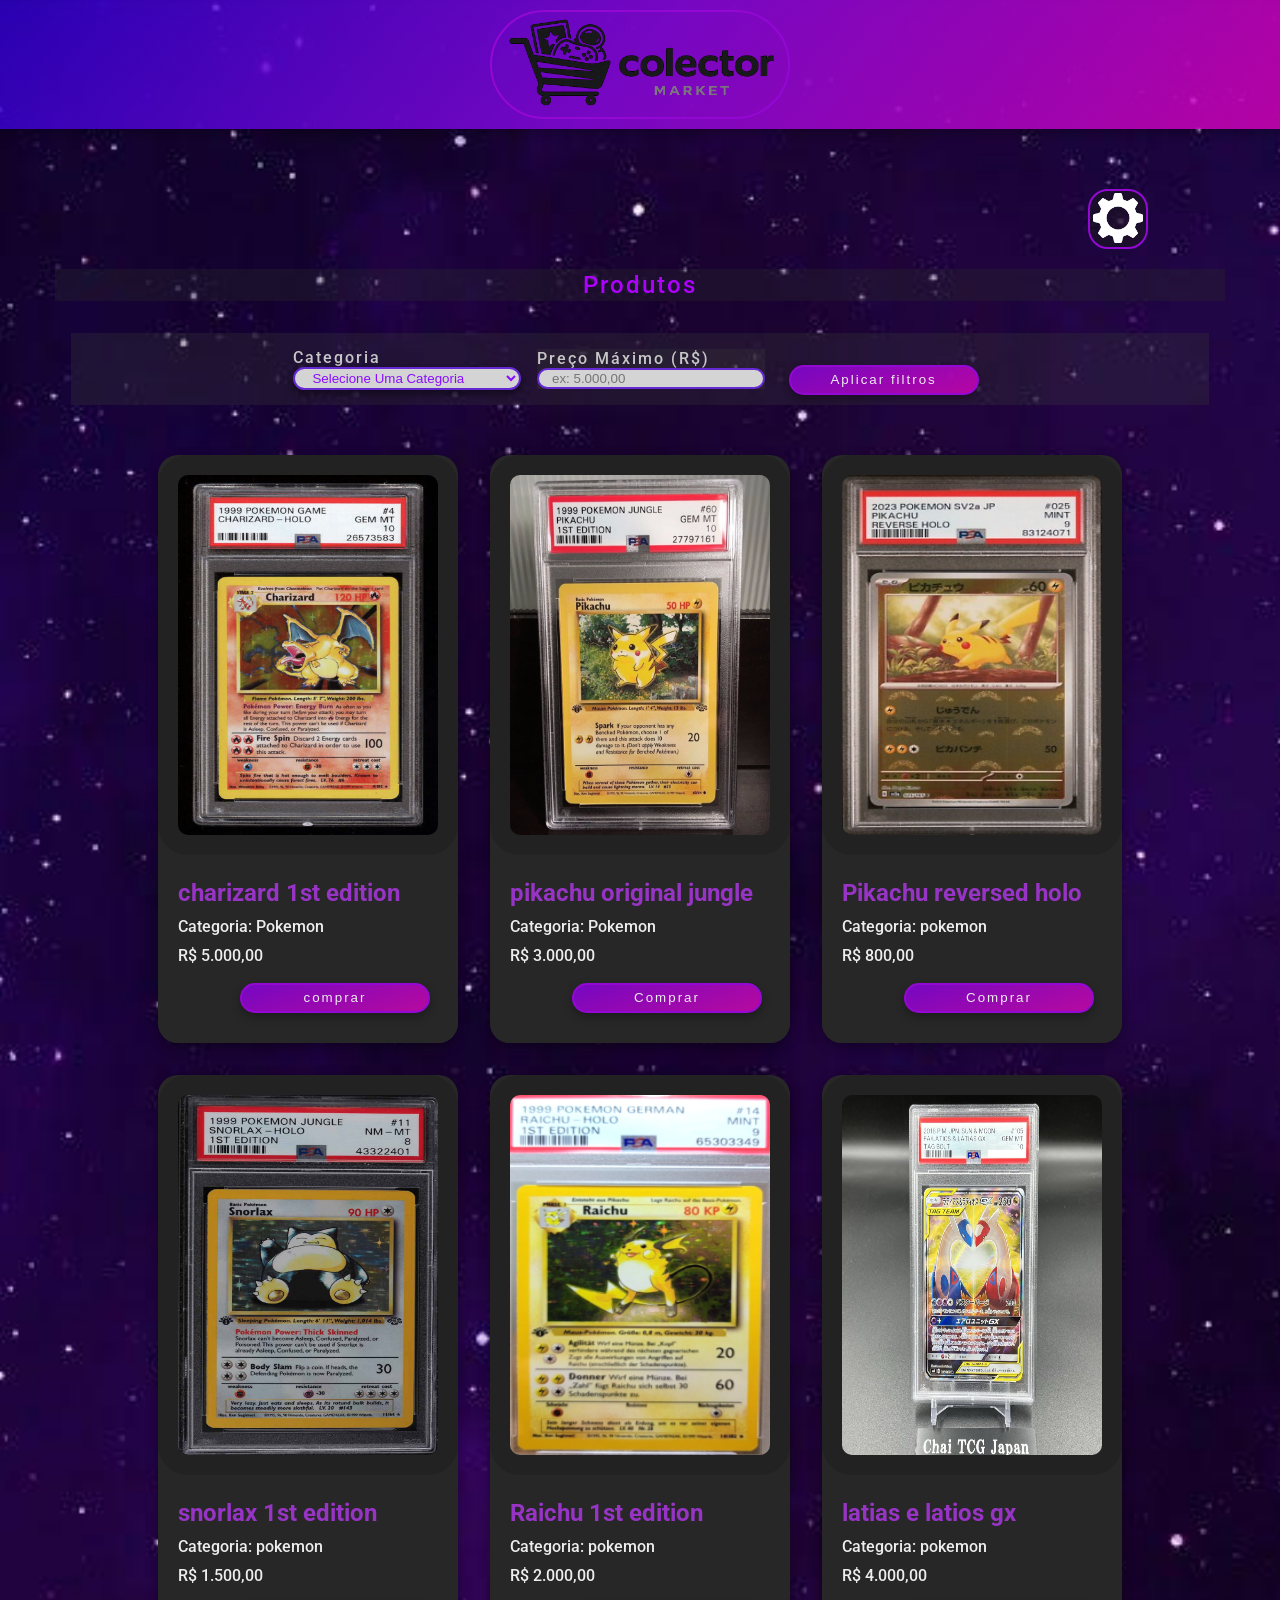
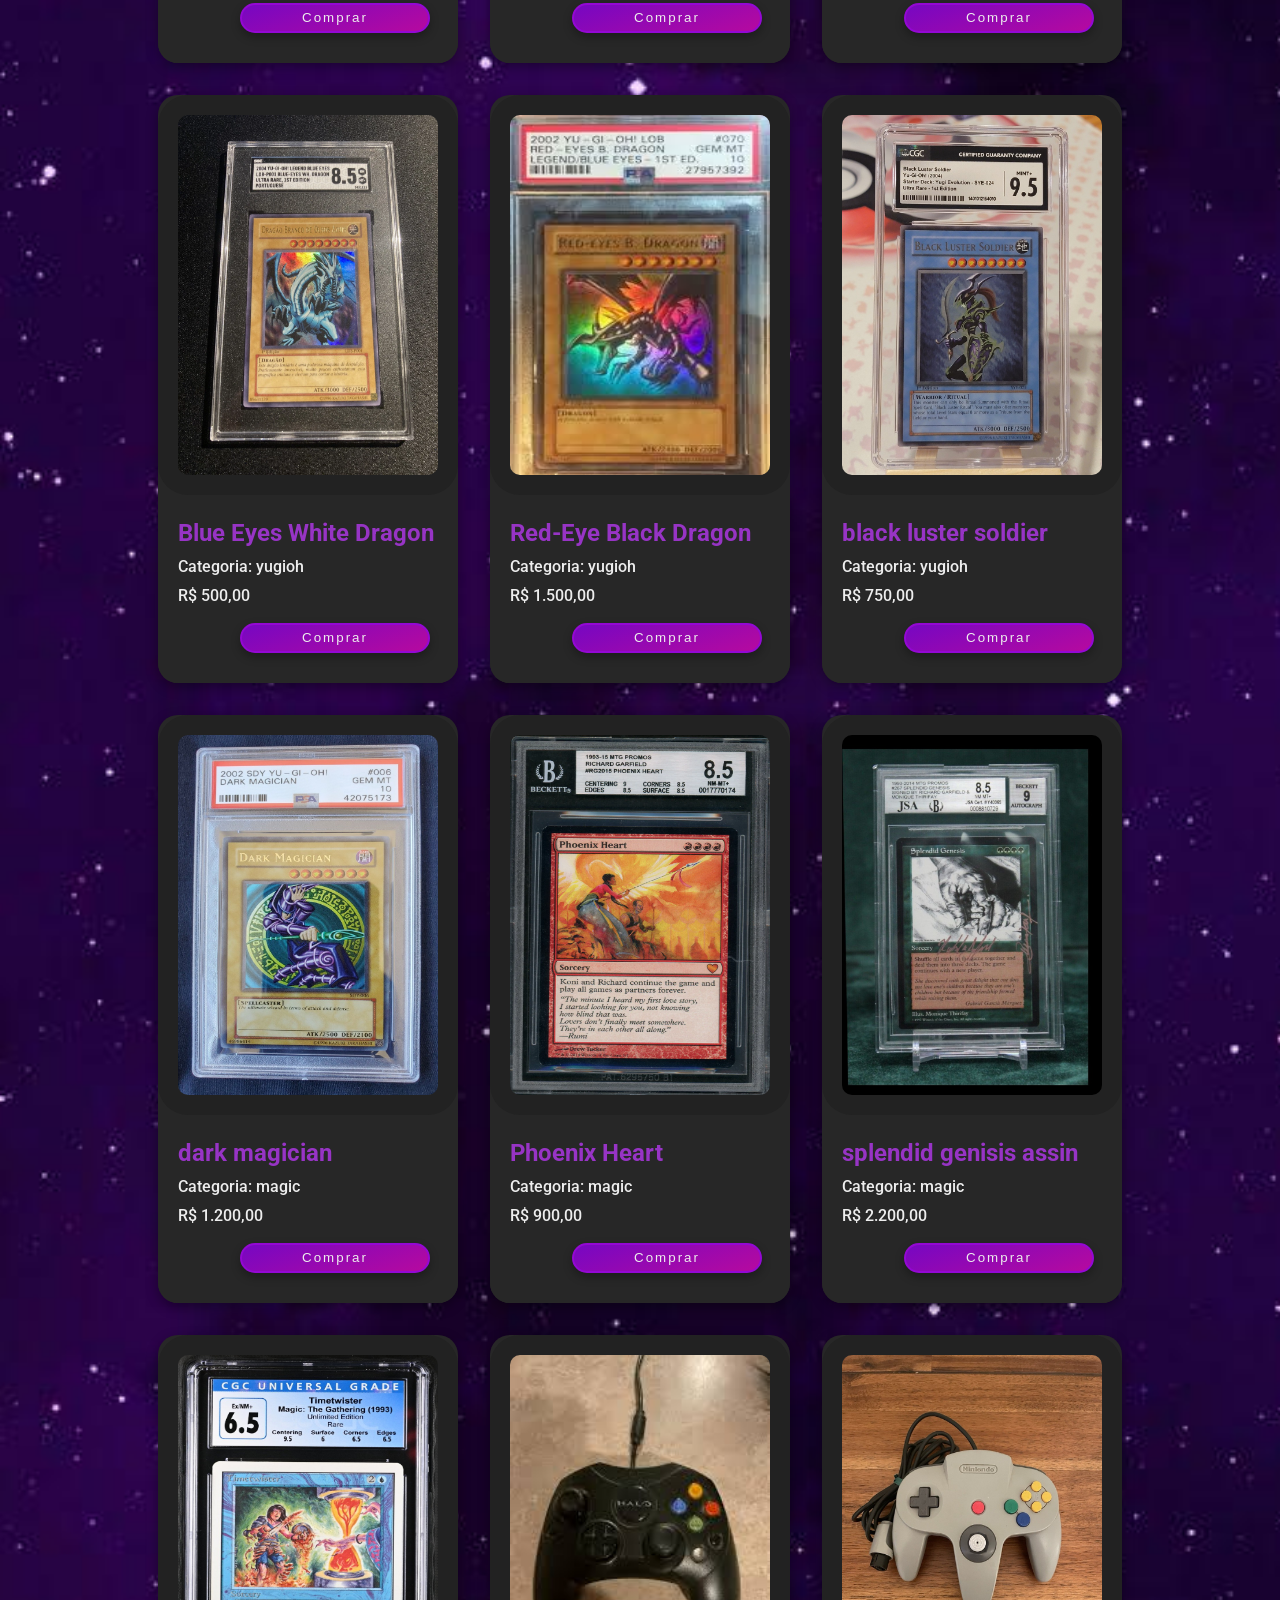
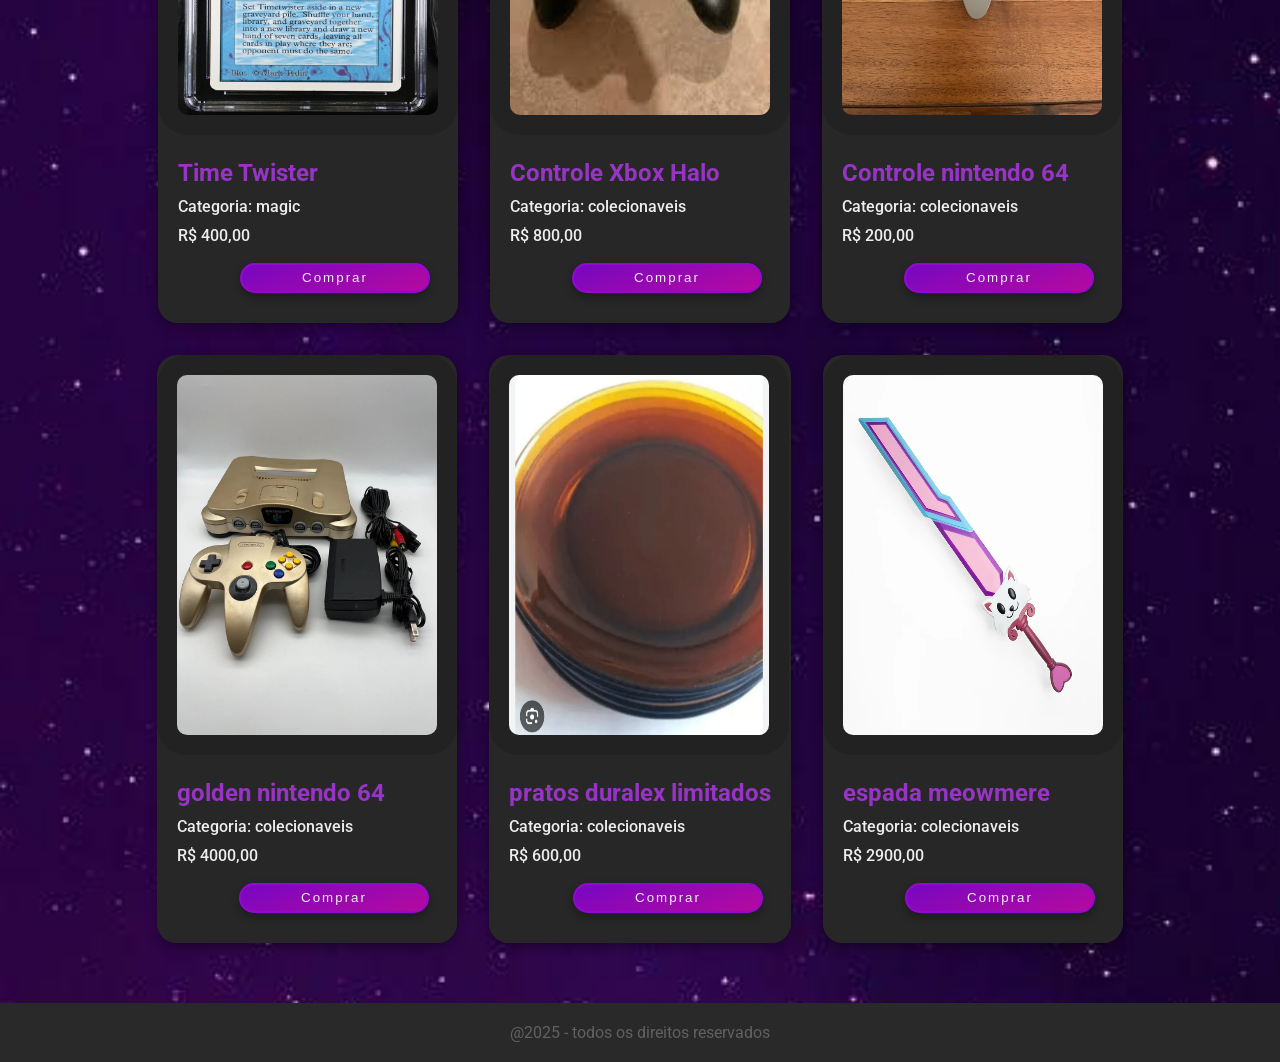
<file: src/index.HTML>
<!DOCTYPE html>
<html lang="en">

<head>
    <meta charset="UTF-8">

    <meta name="viewport" content="width=device-width, initial-scale=1.0">

    <title>
        Colector Market
    </title>

    <link rel="icon" href="./imagens/imgs-ex/iconedaba-cmarket.png">

 <!-- Fontes :3 -->
    <link rel="preconnect" href="https://fonts.googleapis.com" />
    <link rel="preconnect" href="https://fonts.gstatic.com" crossorigin />
    <link href="https://fonts.googleapis.com/css2?family=Roboto:ital,wght@0,100..900;1,100..900&display=swap" rel="stylesheet" />

  <!-- CSS ;3c-->

    <link rel="stylesheet" href=" ./css/reset.css">
    <link rel="stylesheet" href=" ./css/estilos.css">
    <link rel="stylesheet" href="./css/responsivo.css">

</head>

<body>

    
   <!-- imagen do cabesario / titulo :0 -->

    <header class="cabecalho">
        <img src="./imagens/imgs-ex/logo.png" alt="logo magick AI">
        
    </header>

  <!-- categoria e filtros >:3 -->

    <button onclick="location.href='home.html'" class="btn-link-config">
        <img src="./imagens/imgs-ex/btn-config-img.png" alt="Configurações" class="img-config">
    </button>

    <main class="container">

        
        <h1 class="produtos"> Produtos </h1>

        <!-- filtro de rarides :j-->

       <div class="filtros">
            <div class="categorias-cartas">
                <label for="categoria" class="label-categoria"> Categoria  
                </label>

                <!-- raridade ;D-->

                <select id="categoria" class="categorias">

                    <option value="">
                        Selecione Uma Categoria
                    </option>

                    <option value="pokemon">
                        cartas pokemon
                    </option>

                    <option value="yugioh">
                        cartas de yugioh
                    </option>

                    <option value="magic">
                        cartas de magic
                    </option>

                    <option value="colecionaveis">
                        items colecionaveis
                    </option>

                </select>
            </div>
        


            <!-- filtro de preco -->

            <div class="preco-cartas">

                <label for="preco"> Preço Máximo (R$)</label>

                <input type="text" id="preco" class="input-preco" placeholder="ex: 5.000,00">

            </div>

            <!-- butão de filtro -->

            <button class="btn-filtrar"> 
                Aplicar filtros 
            </button>
        </div>

        <!-- CARTAS ;3 -->
    
        <ul class="cartas">

            <!-- carta do charizard -->

            <li class="carta" data-categoria="pokemon" data-preco="5000">

                <img src="./imagens/imgs-ex/charizard.jpg" alt="Charizard" class="img-carta" />

                <div class="informacoes">
                    <h2 class="nome-personagem">
                     charizard 1st edition
                    </h2>
                    <span class="categoria">
                        Categoria: Pokemon
                    </span>
                    <span class="preco"> R$ 5.000,00 </span>

                    <button class="btn-comprar">
                        comprar
                    </button>

                </div>

            </li>

            <!-- carta do pikachu -->

            <li class="carta" data-categoria="pokemon" data-preco="3000">

                <img src="./imagens/imgs-ex/pikachu.jpg" alt="Pikachu" class="img-carta" />

                <div class="informacoes">

                    <h2 class="nome-personagem">
                        pikachu original jungle
                    </h2>
                    <span class="categoria">
                        Categoria: Pokemon
                    </span>
                    <span class="preco">
                        R$ 3.000,00
                    </span>
                    <button class="btn-comprar">
                        Comprar
                    </button>

                </div>
            </li>

            <!-- carta do pikachu2 -->

            <li class="carta" data-categoria="pokemon" data-preco="800">

                <img src="./imagens/imgs-ex/pikachu2.jpg" alt="Pikachu2" class="img-carta" />

                <div class="informacoes">

                    <h2 class="nome-personagem">
                        Pikachu reversed holo
                    </h2>
                    <span class="categoria">
                        Categoria: pokemon
                    </span>
                    <span class="preco">
                        R$ 800,00
                    </span>
                    <button class="btn-comprar">
                        Comprar
                    </button>

                </div>
            </li>

            <!-- carta do snorlax-->

            <li class="carta" data-categoria="pokemon" data-preco="1500">

                <img src="./imagens/imgs-ex/snorlax.jpg" alt="Snorlax" class="img-carta" />

                <div class="informacoes">

                    <h2 class="nome-personagem">
                        snorlax 1st edition
                    </h2>
                    <span class="categoria">
                        Categoria: pokemon
                    </span>
                    <span class="preco">
                        R$ 1.500,00
                    </span>
                    <button class="btn-comprar">
                        Comprar
                    </button>

                </div>

            </li>

            <!-- carta do raichu-->

            <li class="carta" data-categoria="pokemon" data-preco="2000">

                <img src="./imagens/imgs-ex/raichu.png" alt="Raichu" class="img-carta"/>

                <div class="informacoes">

                    <h2 class="nome-personagem">
                        Raichu 1st edition
                    </h2>
                    <span class="categoria">
                        Categoria: pokemon
                    </span>
                    <span class="preco">
                        R$ 2.000,00
                    </span>
                    <button class="btn-comprar">
                        Comprar
                    </button>

                </div>

            </li>

            <!-- carta do latia e latios -->

            <li class="carta" data-categoria="pokemon" data-preco="4000">

                <img src="./imagens/imgs-ex/latias-e-latios.jpg" alt="Raichu" class="img-carta"/>

                <div class="informacoes">

                    <h2 class="nome-personagem">
                        latias e latios gx
                    </h2>
                    <span class="categoria">
                        Categoria: pokemon
                    </span>
                    <span class="preco">
                        R$ 4.000,00
                    </span>
                    <button class="btn-comprar">
                        Comprar
                    </button>

                </div>

            </li>


            <!-- carta do blue eyes white dragon-->

            <li class="carta" data-categoria="yugioh" data-preco="500">

                <img src="./imagens/imgs-ex/blue-eyes-white-dragon.webp" alt="Blue Eyes White Dragon" class="img-carta"/>

                <div class="informacoes">

                    <h2 class="nome-personagem">
                        Blue Eyes White Dragon
                    </h2>
                    <span class="categoria">
                        Categoria: yugioh
                    </span>

                    <span class="preco">
                        R$ 500,00
                    </span>

                    <button class="btn-comprar">
                        Comprar
                    </button>

                </div>

            </li>

            <!-- carta do red-eye black dragon-->

            <li class="carta" data-categoria="yugioh" data-preco="1500">

                <img src="./imagens/imgs-ex/red-eye-b-dragon.jpg" alt="Red-Eye Black Dragon" class="img-carta"/>

                <div class="informacoes">

                    <h2 class="nome-personagem">
                        Red-Eye Black Dragon
                    </h2>
                    <span class="categoria">
                        Categoria: yugioh
                    </span>
                    <span class="preco">
                        R$ 1.500,00
                    </span>
                    <button class="btn-comprar">
                        Comprar
                    </button>

                </div>

            </li>

            <!-- carta do black luster soldier-->
            
            <li class="carta" data-categoria="yugioh" data-preco="750">

                <img src="./imagens/imgs-ex/black-luster.jpg" alt="Black Luster Soldier" class="img-carta"/>

                <div class="informacoes">

                    <h2 class="nome-personagem">
                        black luster soldier
                    </h2>
                    <span class="categoria">
                        Categoria: yugioh
                    </span>
                    <span class="preco">
                        R$ 750,00
                    </span>
                    <button class="btn-comprar">
                        Comprar
                    </button>

                </div>

            </li>

            <!-- carta do dark magician-->
            
            <li class="carta" data-categoria="magic" data-preco="1200">

                <img src="./imagens/imgs-ex/dark-magician.jpg" alt="Dark Magician" class="img-carta"/>

                <div class="informacoes">

                    <h2 class="nome-personagem">
                        dark magician
                    </h2>
                    <span class="categoria">
                        Categoria: magic
                    </span>
                    <span class="preco">
                        R$ 1.200,00
                    </span>
                    <button class="btn-comprar">
                        Comprar
                    </button>

                </div>

            </li>

            <!-- carta do phoenix heart-->

            <li class="carta" data-categoria="magic" data-preco="900">

                <img src="./imagens/imgs-ex/phoenix-heart.webp" alt="Phoenix Heart" class="img-carta"/>

                <div class="informacoes">

                    <h2 class="nome-personagem">
                        Phoenix Heart
                    </h2>
                    <span class="categoria">
                        Categoria: magic
                    </span>
                    <span class="preco">
                        R$ 900,00
                    </span>
                    <button class="btn-comprar">
                        Comprar
                    </button>

                </div>

            </li>
            
            <!-- carta do splendid genisis -->

            <li class="carta" data-categoria="magic" data-preco="2200">

                 <img src="./imagens/imgs-ex/splendid-genisis.jpg" alt="Splendid Genisis" class="img-carta"/>

                 <div class="informacoes">

                    <h2 class="nome-personagem">
                        splendid genisis assin
                    </h2>
                    <span class="categoria">
                        Categoria: magic
                    </span>
                    <span class="preco">
                        R$ 2.200,00
                    </span>
                    <button class="btn-comprar">
                        Comprar
                    </button>

                </div>

            </li>

            <!-- carta do time twister -->

            <li class="carta" data-categoria="magic" data-preco="400">

                <img src="./imagens/imgs-ex/time-twister.jpg" alt="Time Twister" class="img-carta"/>

                <div class="informacoes">

                    <h2 class="nome-personagem">
                        Time Twister
                    </h2>
                    <span class="categoria">
                        Categoria: magic
                    </span>
                    <span class="preco">
                        R$ 400,00
                    </span>
                    <button class="btn-comprar">
                        Comprar
                    </button>

                </div>

            </li>

            <!-- controle xbox halo -->
            
            <li class="carta" data-categoria="colecionaveis" data-preco="800">

                <img src="./imagens/imgs-ex/controle-xbox-halo.jpg" alt="Controle Xbox Halo" class="img-carta"/>

                <div class="informacoes">

                    <h2 class="nome-personagem">
                        Controle Xbox Halo
                    </h2>
                    <span class="categoria">
                        Categoria: colecionaveis
                    </span>
                    <span class="preco">
                        R$ 800,00
                    </span>
                    <button class="btn-comprar">
                        Comprar
                    </button>

                </div>

            </li>

            <!-- controle nintendo 64 -->

            <li class="carta" data-categoria="colecionaveis" data-preco="200">

             <img src="./imagens/imgs-ex/controle-nintendo-64.jpg" alt="Controle Nintendo 64" class="img-carta"/>

                <div class="informacoes">

                 <h2 class="nome-personagem">
                     Controle nintendo 64
                 </h2>
                 <span class="categoria">
                     Categoria: colecionaveis
                 </span>
                    <span class="preco">
                       R$ 200,00
                  </span>
                    <button class="btn-comprar">
                       Comprar
                    </button>

                </div>

            </li>

            <!-- golden nintendo 64 -->

            <li class="carta" data-categoria="colecionaveis" data-preco="4000">

                <img src="./imagens/imgs-ex/gold-nintendo-64.webp" alt="gold nintendo 64" class="img-carta"/>

                <div class="informacoes">

                    <h2 class="nome-personagem">
                        golden nintendo 64
                    </h2>
                    <span class="categoria">
                        Categoria: colecionaveis
                    </span>
                    <span class="preco">
                        R$ 4000,00
                    </span>
                    <button class="btn-comprar">
                        Comprar
                    </button>

                </div>

            </li>

            <!-- pratos duralex de colecionador -->

            <li class="carta" data-categoria="colecionaveis" data-preco="4000">

                <img src="./imagens/imgs-ex/pratos-duralex.webp" alt="gold nintendo 64" class="img-carta"/>

                <div class="informacoes">

                    <h2 class="nome-personagem">
                        pratos duralex limitados
                    </h2>
                    <span class="categoria">
                        Categoria: colecionaveis
                    </span>
                    <span class="preco">
                        R$ 600,00
                    </span>
                    <button class="btn-comprar">
                        Comprar
                    </button>

                </div>

            </li>

            <!-- espada terraria meowmere terraria limitada -->

            <li class="carta" data-categoria="colecionaveis" data-preco="4000">

                <img src="./imagens/imgs-ex/meowmere.webp" alt="gold nintendo 64" class="img-carta"/>

                <div class="informacoes">

                    <h2 class="nome-personagem">
                        espada meowmere
                    </h2>
                    <span class="categoria">
                        Categoria: colecionaveis
                    </span>
                    <span class="preco">
                        R$ 2900,00
                    </span>
                    <button class="btn-comprar">
                        Comprar
                    </button>

                </div>

            </li>

        </ul>


    </main>

    <!-- rodapé :v-->

    <footer class="rodape">
        @2025 - todos os direitos reservados
    </footer>

   <!-- JS >:3 -->

    <script src="./js/index.js"> 
    </script>
    <script src="./js/temas.js">
    </script>


</body>
 
</html>
</file>
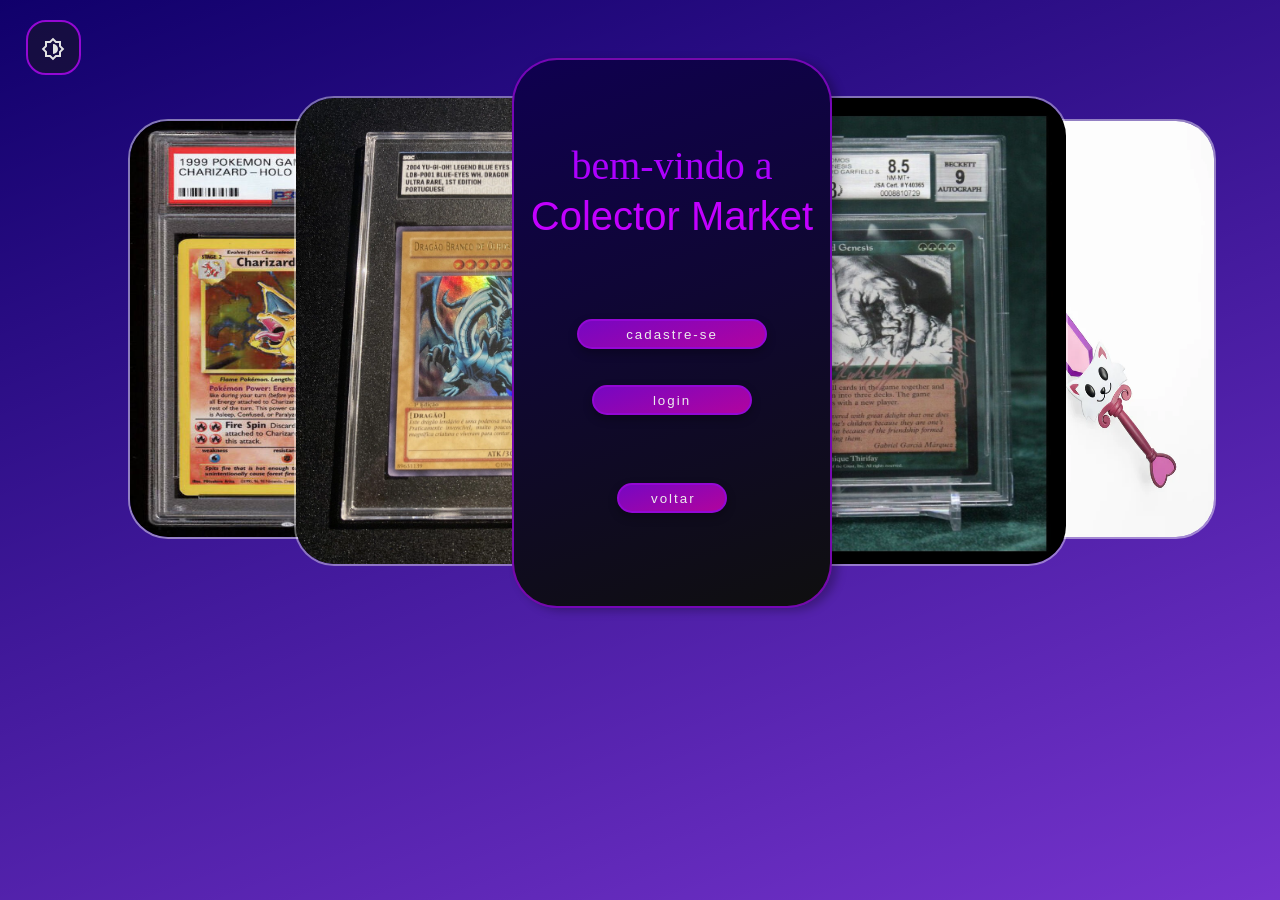
<file: src/home.html>
<!DOCTYPE html>
<html lang="en">
<head>

    <meta charset="UTF-8">
    <meta name="viewport" content="width=device-width, initial-scale=1.0">
    <title>colector market</title>

    <link rel="icon" href="./imagens/imgs-ex/iconedaba-cmarket.png">

    <link rel="stylesheet" href="./css/reset.css">
    <link rel="stylesheet" href="./css/estilo-home.css">
    <link rel="stylesheet" href="./css/responsivo.css">

    <!-- fontes :3 -->
        <!--padrão -->
    <link rel="preconnect" href="https://fonts.googleapis.com" />
    <link rel="preconnect" href="https://fonts.gstatic.com" crossorigin />
    <link href="https://fonts.googleapis.com/css2?family=Roboto:ital,wght@0,100..900;1,100..900&display=swap" rel="stylesheet" />
        <!--font login e cadastro-->
        <link rel="preconnect" href="https://fonts.googleapis.com">
    <link rel="preconnect" href="https://fonts.gstatic.com" crossorigin>
    <link href="https://fonts.googleapis.com/css2?family=Kolker+Brush&family=Roboto+Mono:ital,wght@0,100..700;1,100..700&family=Roboto:ital,wght@0,100..900;1,100..900&display=swap" rel="stylesheet">
        <!--pangolin (a do titulu) :3-->
    <link rel="preconnect" href="https://fonts.googleapis.com">
    <link rel="preconnect" href="https://fonts.gstatic.com" crossorigin>
    <link href="https://fonts.googleapis.com/css2?family=Kolker+Brush&family=Pangolin&family=Roboto+Mono:ital,wght@0,100..700;1,100..700&family=Roboto:ital,wght@0,100..900;1,100..900&display=swap" rel="stylesheet">


</head>
<body class="body-home">
    
    <main class="container">

        <button id="theme-switch" class="btn-link-config">
            <svg xmlns="http://www.w3.org/2000/svg" height="24px" viewBox="0 -960 960 960" width="24px" fill="#e3e3e3"><path d="M480-28 346-160H160v-186L28-480l132-134v-186h186l134-132 134 132h186v186l132 134-132 134v186H614L480-28Zm0-252q83 0 141.5-58.5T680-480q0-83-58.5-141.5T480-680v400Zm0 140 100-100h140v-140l100-100-100-100v-140H580L480-820 380-720H240v140L140-480l100 100v140h140l100 100Zm0-340Z"/></svg>
        </button>
        
        <!-- retan gulo q ta o titulo e us butãu >:3-->
        <div class="container-bemvindo">

            <h1 class="h1-bemvindo" > bem-vindo a </h1>
            <h1 class="h1-bemvindo-birdiepedia">Colector Market</h1>

            <button onclick="location.href='singin.html'" class="btn-link-sigin">
                cadastre-se
            </button>
            <br>
            <button onclick="location.href='login.html'" class="btn-link-login">
                login 
            </button>

            <button onclick="location.href='index.html'" class="btn-link-home">
            voltar
            </button>

        </div>


      <!--imgs dos piriquitos-->
        <div class="div-urutau">

            <img src="./imagens/imgs-ex/charizard.jpg" alt="charizard" class="img-urutau">

        </div>



        <div class="div-bemtevi">
      
            <img src="./imagens/imgs-ex/blue-eyes-white-dragon.webp" alt="blue eyes white dragon" class="img-bemtevi" >

        </div>

    
        <div class="div-sangue-de-boi">

            <img src="./imagens/imgs-ex/splendid-genisis.jpg" alt="splendid genisis" class="img-sangue-de-boi">

        </div>
    

        <div class="div-aguiacareca">
            
            <img src="./imagens/imgs-ex/meowmere.webp" alt="meowmere" class="img-aguiacareca">

        </div>

    </main>

    <script src="./js/temas.js"></script>

</body>
</html>
</file>
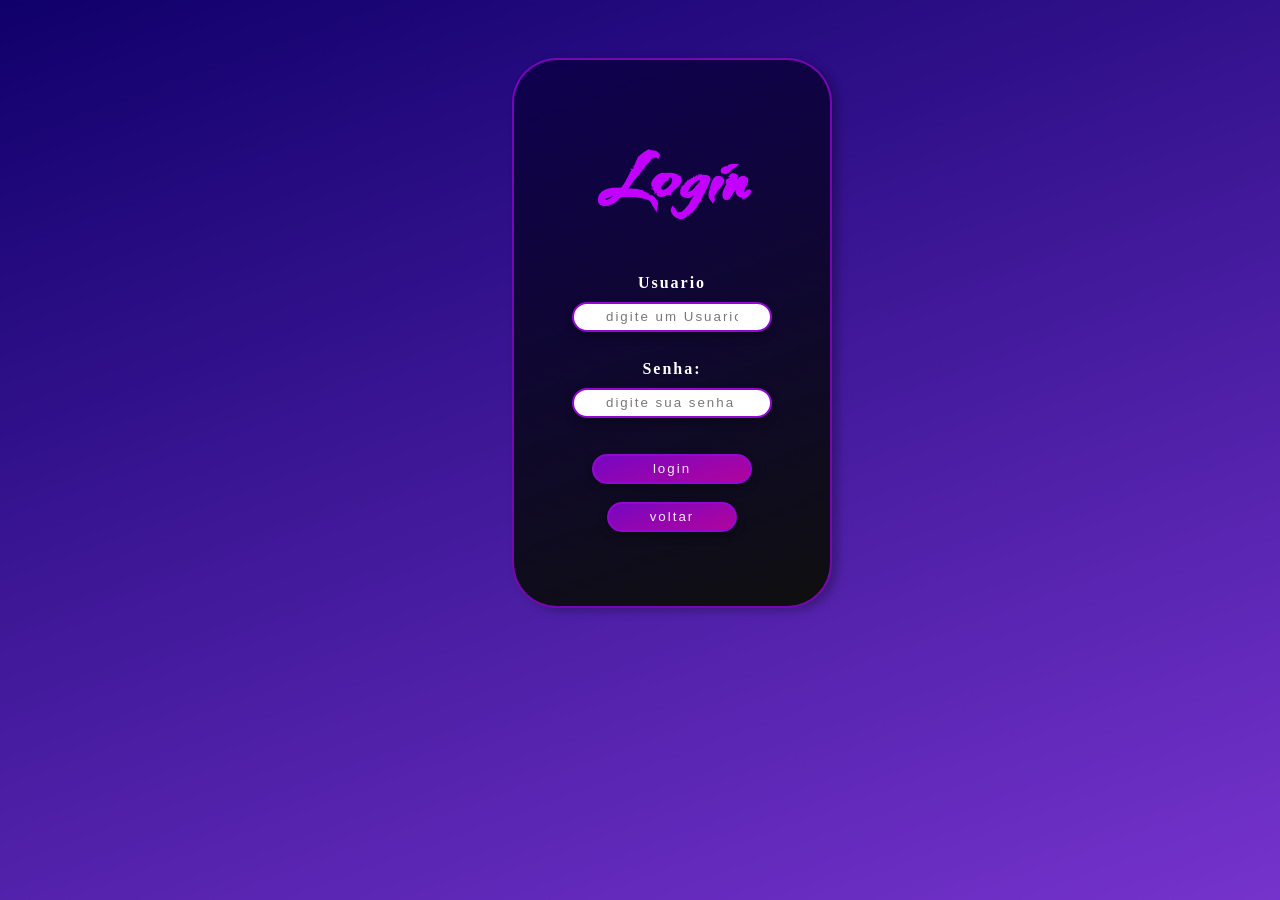
<file: src/login.html>
<!DOCTYPE html>
<html lang="en">
<head>
    <meta charset="UTF-8">
    <meta name="viewport" content="width=device-width, initial-scale=1.0">

    <title> login colector market </title>

    <link rel="icon" href="./imagens/imgs-ex/iconedaba-cmarket.png">
    
    <link rel="stylesheet" href="./css/estilo-login.css">
    <link rel="stylesheet" href="./css/reset.css">
    <link rel="stylesheet" href="./css/responsivo.css">
    
<!-- fontes :3 -->
    <link rel="preconnect" href="https://fonts.googleapis.com" />
    <link rel="preconnect" href="https://fonts.gstatic.com" crossorigin />
    <link href="https://fonts.googleapis.com/css2?family=Roboto:ital,wght@0,100..900;1,100..900&display=swap" rel="stylesheet" />

    <link rel="preconnect" href="https://fonts.googleapis.com">
    <link rel="preconnect" href="https://fonts.gstatic.com" crossorigin>
    <link href="https://fonts.googleapis.com/css2?family=Kolker+Brush&family=Roboto+Mono:ital,wght@0,100..700;1,100..700&family=Roboto:ital,wght@0,100..900;1,100..900&display=swap" rel="stylesheet">

</head>
<body class="body-login">
    

    <!-- caixinha do login :3 -->
    <div class="container-login">

        <h1 class="h1-login"> Login </h1>

        <form action="/login" method="post">

            <!--input de email-->
            <label for="email" class="label"> Usuario </label>
            <input type="email" name="email" placeholder="digite um Usuario" class="input-email" id="email">
            <br>

            <!--input de senha-->
            <label for="senha" class="label"> Senha: </label>
            <input type="password" name="senha" placeholder="digite sua senha" class="input-senha">
            <br>

            <!--butaun >:3-->
           <!-- <button type="submit" class="btn-login"> login </button> -->
        </form>

        <button onclick="location.href='postagem.html'" class="btn-login">
                login
        </button>

        <button onclick="location.href='home.html'" class="btn-link-home">
            voltar
        </button>

    </div>

    <script src="./js/temas.js"></script>

</body>
</html>
</file>
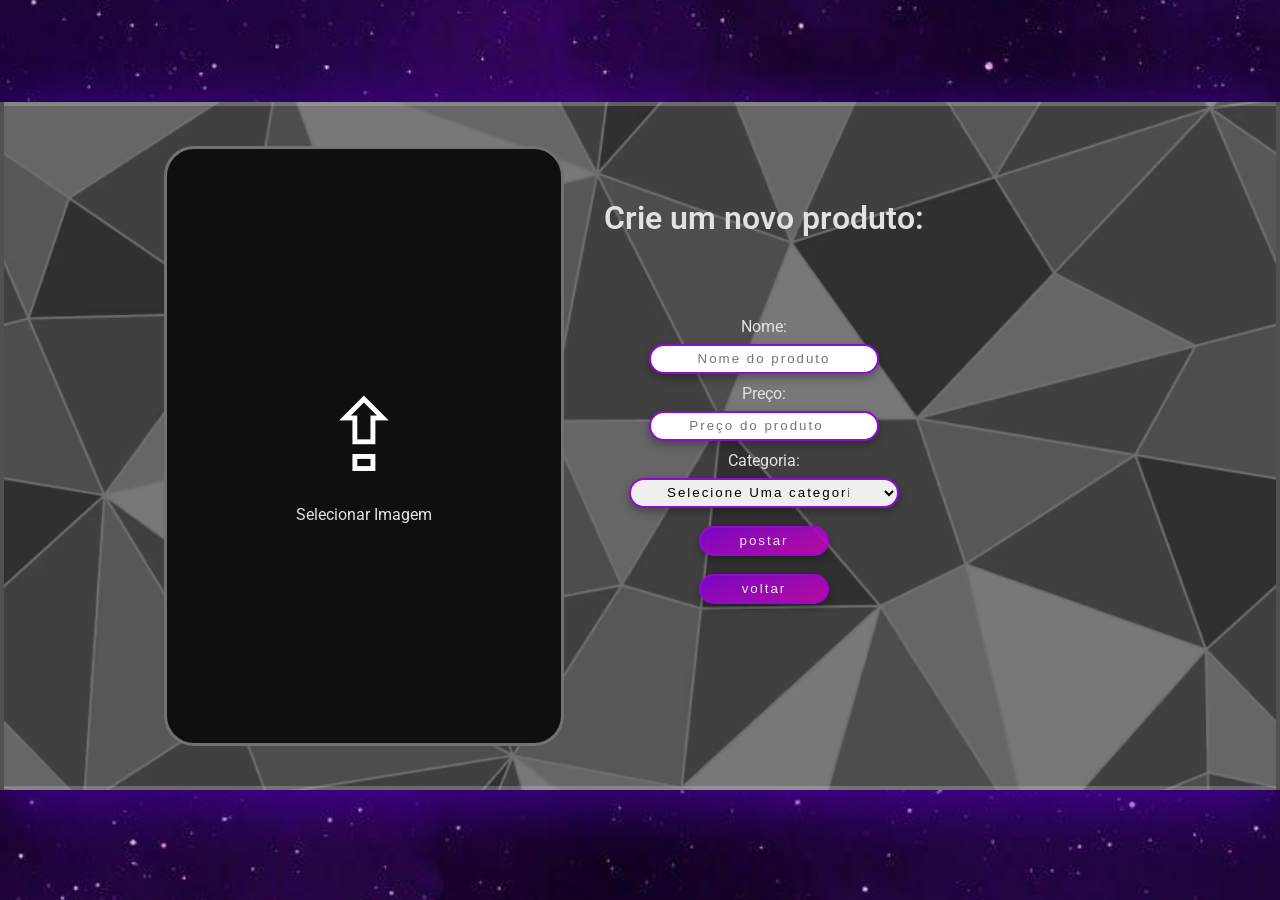
<file: src/postagem.html>
<!DOCTYPE html>
<html lang="en">
<head>
    <meta charset="UTF-8">
    <meta name="viewport" content="width=device-width, initial-scale=1.0">
    <title>postagem</title>

    <link rel="icon" href="./imagens/imgs-ex/iconedaba-cmarket.png">

    <link rel="stylesheet" href="css/postagem.css" />
    <link rel="stylesheet" href="css/reset.css" />
    <link rel="stylesheet" href="css/responsivo.css" />

    <link rel="preconnect" href="https://fonts.googleapis.com" />
    <link rel="preconnect" href="https://fonts.gstatic.com" crossorigin />
    <link href="https://fonts.googleapis.com/css2?family=Roboto:ital,wght@0,100..900;1,100..900&display=swap" rel="stylesheet" />
</head>
<body class="body-postagem">

    <div class="container-postagem">
        

        <div class="container-input-img">
            <label for="img" class="btn-label"> <span class="span-img">
                &#8682;</span>
                
                Selecionar Imagem
            </label>
            <input type="file" accept="image/*" class="input-img" id="img" name="img" style="display: none;">
        </div>
        
        <div class="container-inputs">

            <h1 class="h1-titulo">Crie um novo produto:</h1>
            
            <label for="nome" class="label">Nome:</label>
            <input type="text" name="nome" placeholder="Nome do produto" class="input-nome">
            <label for="preco" class="label">Preço:</label>
            <input type="number" name="preco" placeholder="Preço do produto" class="input-preco " id="preco" step="0.01" min="0">

            <label for="categoria" class="label">Categoria:</label>
            <select id="categoria" class="categorias">

                <option value="">
                    Selecione Uma categoria
                </option>

                <option value="pokemon">
                    pokemon
                </option>

                <option value="yugioh">
                    yugioh
                </option>

                <option value="magic">
                    magic
                </option>

                <option value="colecionaveis">
                    items colecionaveis
                </option>

            </select>

            <button type="submit" class="btn-postagem"> postar </button>

            <button onclick="location.href='home.html'" class="btn-link-home">
                voltar
            </button>
        </div>
    </div>

</body>
</html>
</file>
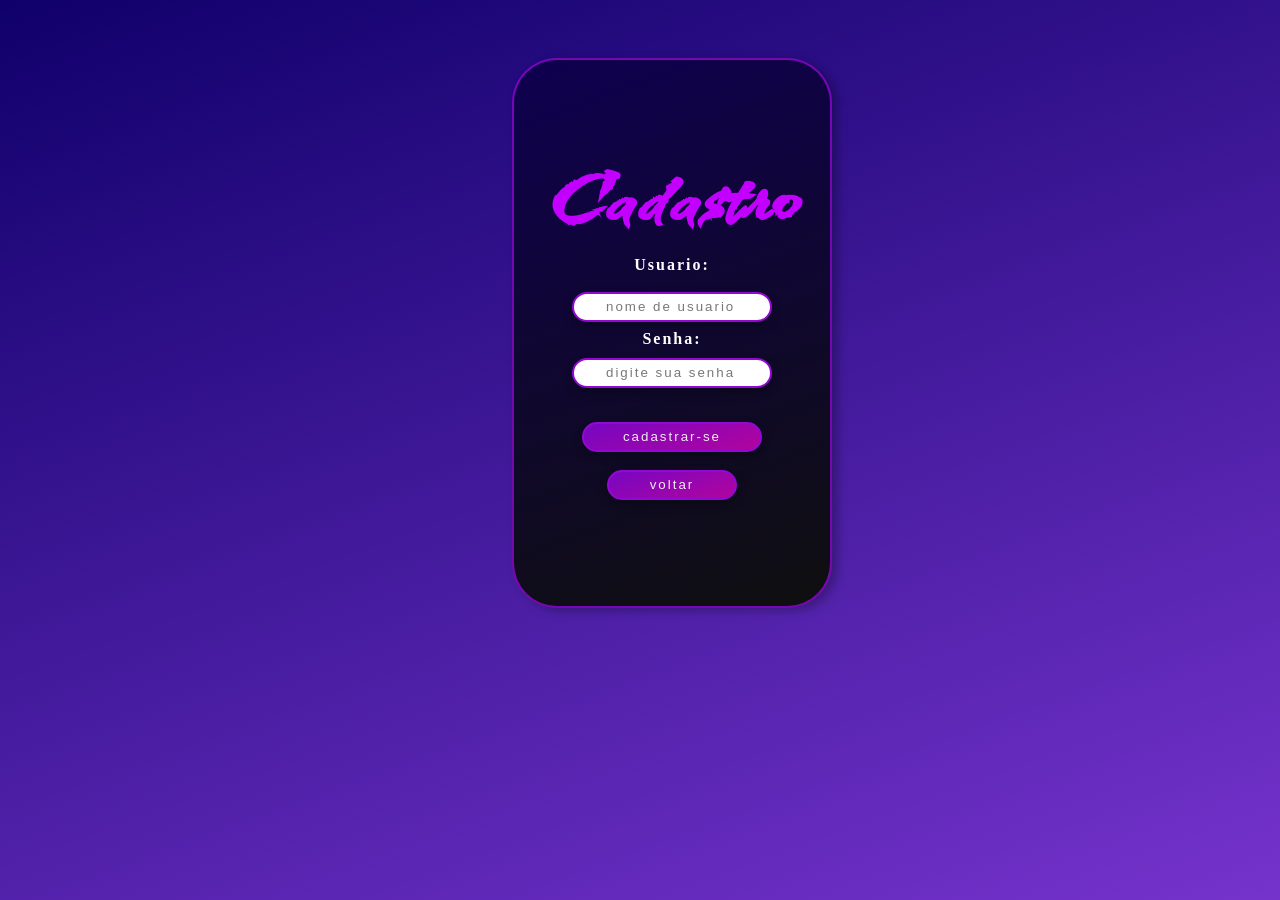
<file: src/singin.html>
<!DOCTYPE html>
<html lang="en">
<head>
    <meta charset="UTF-8">
    <meta name="viewport" content="width=device-width, initial-scale=1.0">

    <title> cadastro colector market </title>

    <link rel="icon" href="./imagens/imgs-ex/iconedaba-cmarket.png">

    <link rel="stylesheet" href="./css/estilo-singin.css">
    <link rel="stylesheet" href="./css/reset.css">
    <link rel="stylesheet" href="./css/responsivo.css">

<!-- fontes :3 -->
    <link rel="preconnect" href="https://fonts.googleapis.com" />
    <link rel="preconnect" href="https://fonts.gstatic.com" crossorigin />
    <link href="https://fonts.googleapis.com/css2?family=Roboto:ital,wght@0,100..900;1,100..900&display=swap" rel="stylesheet" />

    <link rel="preconnect" href="https://fonts.googleapis.com">
    <link rel="preconnect" href="https://fonts.gstatic.com" crossorigin>
    <link href="https://fonts.googleapis.com/css2?family=Kolker+Brush&family=Roboto+Mono:ital,wght@0,100..700;1,100..700&family=Roboto:ital,wght@0,100..900;1,100..900&display=swap" rel="stylesheet">


</head>
<body class="body-cadastro">
    
    <!-- caixinha do cadastro :3 -->
    <div class="container-cadastro">

        <h1 class="h1-sigin"> Cadastro </h1>

        <form action="/cadastro" method="post">

            <!--input de usuario-->
            <label for="usuario" class="label"> Usuario: </label>
            <input type="text" name="usuario" placeholder="nome de usuario" class="input-usuario">
            <br>

            <!--input de senha-->
            <label for="senha" class="label"> Senha: </label>
            <input type="password" name="senha" placeholder="digite sua senha" class="input-senha">
            <br>

            

            <!--butaun :3c-->
            <button type="submit" class="btn-cadastro"> cadastrar-se </button>
            
        </form>

        <button onclick="location.href='home.html'" class="btn-link-home">
            voltar
        </button>

    </div>

    <script src="./js/temas.js"></script>

</body>
</html>
</file>
<file: src/css/estilos.css>
:root {
    --text-color: #ededed;
    --card-bg: rgb(39, 39, 39);
    --card:rgb(39, 39, 39);
    --card-img: rgb(34, 34, 34);
    --backgrond: linear-gradient(160deg, rgb(16, 0, 107), rgba(83, 0, 192, 0.801));
    --bemvindo: rgb(174, 0, 255);
    --bemvindo-bird: rgb(195, 0, 255);
    --cabecalho: linear-gradient(130deg, rgba(51, 0, 236, 0.699), rgb(119, 7, 194), rgba(218, 2, 189, 0.801));
}
.claro {
    --text-color: #161616;
    --card-bg: rgba(255, 196, 196, 0.863);
    --card:rgba(183, 182, 255, 0.918);
    --card-img:rgba(225, 179, 255, 0.911);
    --cabecalho: linear-gradient(160deg, rgb(253, 190, 217), rgb(144, 142, 255));
    --bemvindo: rgb(255, 131, 131);
    --bemvindo-bird: rgb(255, 67, 129);

}

/* fonte :3c */

body {

    font-family: "Roboto", sans-serif;
    min-height: 100vh;

    
    background-image: url("../imagens/imgs-ex/fundo.jpg");
    background-size: cover;
    background-position: center center;
    background-repeat: no-repeat;
}


/* logo ;3 */

.cabecalho img {

    background-color: rgba(255, 255, 255, 0);
    width: 300px;
    height: auto;
    border: 2px solid #9408d4;
    border-radius: 80px;
    
}

.btn-link-config {

    background-color: rgba(24, 24, 24, 0.514);
    border: 2px solid #9408d4;
    border-radius: 20px;
    cursor: pointer;
    width: 60px;
    height: 60px;
    position:relative;
    margin-left:85vw;
    margin-bottom: 20px;
    transition: 0.7s;
}

.btn-link-config:hover {
    
    transform: translateY(-4px);
    box-shadow: 1px 3px 10px rgba(175, 2, 255, 0.685);
    
}
.img-config {

    width: 50px;
    height: 50px;
    margin: 2px;
    
    
}

.cabecalho {

    background: var(--cabecalho);
    display: flex;
    justify-content: center;
    padding: 10px;
    margin-bottom: 60px;
    box-shadow: 0 4px 12px rgba(0, 0, 0, 0.3);
}

.container {

    background-color: rgba(35, 35, 35, 0);
    max-width: 1170px;
    margin: 0 auto;

}

/* titulu escritu "produtos" :0 */

.container .produtos {

    background-color: rgba(43, 43, 43, 0.322);
    color: var(--bemvindo);
    display: flex;
    justify-content: center;
    font-size: 24px;
    font-weight: 500;
    margin-bottom: 32px;
    line-height: 32px;
    letter-spacing: 2px;

}

/* filtros >:3 */

.container .filtros, .preco-cartas {

    background-color: rgba(54, 54, 54, 0.322);
    display: flex;
    flex-direction: row;
    justify-content: center;
    flex-wrap: wrap;
    margin: 16px;
    color: rgb(199, 199, 199);

    
}

/* bagulho de digitar o preço maximo >:3 */

.container .categorias-cartas, .container .preco-cartas {

    display: flex;
    flex-direction: column;
    width: 20%;
}

/* letras dos bagulho de categoria e preço :o*/

.container label {

    letter-spacing: 2px;
    font-weight: 500;
}

.container  select, .container .preco-cartas input {

    
    padding: 1px 13px;
    border-radius: 15px ;
    border: 2px solid #6529d3;
    background-color: #d4d4d4;

}

select{

    background-color: #9c9c9c;
    box-shadow: 0 4px 10px rgba(0, 0, 0, 0.5);
    color: rgb(138, 13, 255);
    transition: 0.5s;
}

.label-categoria {

   margin-top: 15px;
}

/* butaun :3 */

.container .btn-comprar, .btn-filtrar { 

    border-radius: 20px;
    border: 2px solid ;
    border-color: #9408d4;
    background: linear-gradient(160deg,rgb(119, 7, 194), rgba(218, 2, 189, 0.801));
    color: #ededed;
    padding: 1px 32px;
    font-weight: 500;
    align-self: end;
    width: 190px;
    height: 30px;
    cursor: pointer;
    letter-spacing: 2px;
    transition: 0.5s;
    margin: 8px;
    margin-bottom: 10px;
    box-shadow: 0 4px 10px rgba(0, 0, 0, 0.3);

}

.container  select:focus, .container  input:focus, .container  select:focus-visible, .container  input:focus-visible {

    outline: none;

}

.container .categorias {

   outline: none;
}

/* sombrinhas :D */

.container .btn-comprar:hover, .btn-filtrar:hover {

    background: #611d8f;
    
    box-shadow: 4px 4px 12px rgba(150, 58, 255, 0.8);
}

.btn-comprar:hover, .btn-filtrar:hover {

    transform: translateY(-3px);
    

}

.btn-comprar:active, .btn-filtrar:active {

    transform: translateY(0px);
    
    
}

.preco:hover {

    background: #272727;
    box-shadow: 0 4px 10px rgba(0, 0, 0, 0.349);
    color: var(--bemvindo-bird);
    transition: 0.5s;
    
}
.input-preco:hover, .categorias:hover {

    transform: translateY(-2.5px);
    box-shadow: 0px 4px 10px rgba(201, 0, 184, 0.452);
    transition: 0.8s;
}
 
/* letrinhas das informaçoes :{ */
.container .cartas {

    display: flex;
    flex-wrap: wrap;
    gap: 32px;
    margin-top: 50px;
    color: var(--text-color);
    font-weight: 500;
    justify-content: center;
    background-color: rgba(35, 35, 35, 0);
    

}

/* flex do tamanho das cartars e sombra idle :} */
.container .cartas .carta {

    background-color: var(--card);
    max-width: 365px;
    border-radius: 20px;
    box-shadow: 0 4px 12px rgba(0, 0, 0, 0.36);
    transition: 0.5s;
    

}

/*tamanhod a imagem da carta >:s*/

.img-carta {

    min-width: 300px;
    max-width: 300px;
    max-height: 400px;
    min-height: 400px;
    border-radius: 30px;
    background-color: var(--card-img);
    

}



/* sombrinha das cartas quando mause em cima :D */

.container .cartas .carta:hover {

    box-shadow:  0 4px 25px rgb(153, 0, 255);
    transform: translateY(-4px);
    
    transition: 0.5s
}

/* envolta das imagens TwT */

.container .carta img{

    width: 100%;
    padding: 20px;
    
}

/* caixa envolta das informações das cartas ;3c */

.container .carta .informacoes {

    flex-direction: column;
    gap: 10px;
    justify-content: center;
    display: flex;
    padding: 20px;
    background-color: var(--card-bg);
    border-bottom-right-radius: 20px;
    border-bottom-left-radius: 20px;
    border-right:0px
    

}

/* nome das cartas :p */

.container .carta .informacoes .nome-personagem {

    font-size: 24px;
    font-weight: 700;
    color: rgb(151, 52, 197);
    
}

.rodape {

    background-color: rgb(41, 41, 41);
    display: flex;
    justify-content: center;
    color: rgb(97, 97, 97);
    padding: 20px;
    margin-top: 60px;
}

/* aparecer e sumir dos Filtros :o */

.esconder {

    display: none;
}

.mostrar {

    display: block;
}
</file>
<file: src/css/responsivo.css>
/* bagulho que adapita pra diferentes telas :p */

@media(max-width: 1024px) {

    .container {

        padding: 20px;
    }

    .container h1 {

        text-align: center;
    }

    .container .filtros {

        display: flex;
        flex-direction: column;
        align-items: center;
        gap: 16px;
    }

    .container .filtros .categorias-cartas {

        width: 65%;
    }
}

@media(max-width: 480px) {

    .container .filtros .categorias-cartas, .container .filtros .preco-cartas, .container .filtros .btn-comprar {

        width: 100%;
    }
}
@media(max-width: 1500px) {

    

    .container-bemvindo {
        top:4.5vw;
        left:40vw;
    }

    .img-urutau {
        top:9.3vw;
        left:10vw;
    }

    .img-bemtevi {
        top:7.5vw;
        left:23vw;
    }

    .img-sangue-de-boi {
        top:7.5vw;
        left:54.5vw;
    }

    .img-aguiacareca {
        top:9.3vw;
        left:70vw;
    }

    .container-login{
        top:4.5vw;
        left:40vw;
    }

    .container-cadastro{
        top:4.5vw;
        left:40vw;
    }

}
</file>
<file: src/css/estilo-home.css>
:root {
    --text-color: #ededed;
    --card-bg: linear-gradient(160deg, rgb(15, 0, 80), rgb(15, 15, 15));
    --backgrond: linear-gradient(160deg, rgb(16, 0, 107), rgba(83, 0, 192, 0.801));
    --bemvindo: rgb(174, 0, 255);
    --bemvindo-bird: rgb(195, 0, 255);
}
.claro {
    --text-color: #161616;
    --card-bg: linear-gradient(160deg, rgb(226, 193, 193), rgb(181, 176, 218));
    --backgrond: linear-gradient(160deg, rgba(233, 204, 252, 0.911), rgba(160, 158, 255, 0.918));
    --bemvindo: rgb(255, 131, 131);
    --bemvindo-bird: rgb(255, 67, 129);

}

.body-home {
    

    background: var(--backgrond);
    background-repeat: no-repeat;
    background-size: cover;
    background-attachment: fixed;
    
    

}

.container-bemvindo {

    text-align: center;
    display: flex;
    flex-direction: column;
    align-items: center;
    justify-content: center;
    background-color: #f0f0f0;
    min-width: 320px;
    height:550px;
    transition: 1s;
    border-radius: 45px;
    border: 2px solid #9308d4c9;
    box-shadow: 6px 3px 10px rgba(0, 0, 0, 0.267);
    background: var(--card-bg);

    position: absolute;

    top:9vw;
    left:42vw;

    flex-grow: 1;

    z-index: 3;
    


}

.container-bemvindo:hover {

    transform: translateY(-4px);
    box-shadow: 0px 4px 10px rgba(255, 0, 234, 0.452);

}

.h1-bemvindo {

    font-size: 40px;
    color: var(--bemvindo);
    font-weight: 500;
    font-family:cursive;
    margin-bottom: 5px;
    transition: 2s;
    

}

.h1-bemvindo-birdiepedia {

    font-size: 40px;
    color: var(--bemvindo-bird);
    font-weight: 10;
    font-family:'Franklin Gothic Medium', 'Arial Narrow', Arial, sans-serif, cursive;
    margin-bottom: 60px;
    transition: 2s;

}

.btn-link-config {

    background-color: rgba(24, 24, 24, 0.514);
    border: 2px solid #9408d4;
    border-radius: 20px;
    cursor: pointer;
    width: 55px;
    height: 55px;
    position:relative;
    margin-left:2vw;
    margin-top: 20px;
    margin-bottom: 20px;
    font-size: 40px;
    font-weight: 500;
    align-content: center;
    transition: 0.7s;
}

.btn-link-config:hover {
    
    transform: translateY(-4px);
    box-shadow: 1px 3px 10px rgba(175, 2, 255, 0.685);
    
}

.btn-link-sigin {

    border-radius: 20px;
    border: 2px solid ;
    border-color: #9408d4;

    background: linear-gradient(160deg,rgb(119, 7, 194), rgba(218, 2, 189, 0.801));
    color: #ededed;

    padding: 1px 32px;
    font-weight: 500;
    justify-content: center;
    align-self: center;

    width: 190px;
    height: 30px;
    cursor: pointer;
    letter-spacing: 2px;
    transition: 0.5s;
    margin: 8px;
    margin-top: 20px;
    margin-bottom: 10px;

    box-shadow: 0 4px 10px rgba(0, 0, 0, 0.3);

}

.btn-link-login{

    border-radius: 20px;
    border: 2px solid ;
    border-color: #9408d4;

    background: linear-gradient(160deg,rgb(119, 7, 194), rgba(218, 2, 189, 0.801));
    color: #ededed;

    padding: 1px 32px;
    font-weight: 500;
    justify-content: center;
    align-self: center;

    width: 160px;
    height: 30px;
    cursor: pointer;
    letter-spacing: 2px;
    transition: 0.5s;
    margin: 8px;
    margin-bottom: 60px;

    box-shadow: 0 4px 10px rgba(0, 0, 0, 0.3);



}
.btn-link-home{

    border-radius: 20px;
    border: 2px solid ;
    border-color: #9408d4;

    background: linear-gradient(160deg,rgb(119, 7, 194), rgba(218, 2, 189, 0.801));
    color: #ededed;

    padding: 1px 32px;
    font-weight: 500;
    justify-content: center;
    align-self: center;

    width: 110px;
    height: 30px;
    cursor: pointer;
    letter-spacing: 2px;
    transition: 0.5s;
    margin: 8px;
    margin-bottom: 10px;

    box-shadow: 0 4px 10px rgba(0, 0, 0, 0.3);
}

.btn-link-login:hover, .btn-link-sigin:hover, .btn-link-home:hover {

    background: linear-gradient(160deg,rgb(81, 5, 133), rgba(148, 1, 128, 0.801));
    box-shadow: 4px 3px 10px rgba(175, 2, 255, 0.685);

    transform: translateY(-2px);

}

.img-urutau, .img-aguiacareca {

    width: 320px;
    height: 420px;
    border-radius: 40px;
    transition: 0.9s;
    border: 2px solid #ffffff75;


}

.img-bemtevi, .img-sangue-de-boi{

    width: 370px;
    height: 470px;
    border-radius: 40px;
    transition: 0.9s;
    border: 2px solid #ffffff67;


}

.img-bemtevi {


    position: absolute;
    align-self: center;
    top:11vw;
    left:25vw;
    
    z-index: 2;
    flex-grow: 1;

}

.img-sangue-de-boi {

    flex-grow: 1;
    position: absolute;
    align-self: center;
    top:11vw;
    left:56.5vw;
    
    z-index: 2;
}

.img-urutau {

    flex-grow: 1;
    position: absolute;
    align-self: center;
    top:12.3vw;
    left:12vw;
    
    z-index: 1;
}

.img-aguiacareca {

    flex-grow: 1;
    position: absolute;
    align-self: center;
    top:12.3vw;
    left:72vw;
    
    z-index: 1;
}

.img-urutau:hover, .img-aguiacareca:hover, .img-bemtevi:hover, .img-sangue-de-boi:hover {

    transform: translateY(-4px);
    box-shadow: 0px 4px 10px rgba(0, 0, 0, 0.425);

}
</file>
<file: src/css/estilo-login.css>
:root {
    --text-color: #ffffff;
    --card-bg: linear-gradient(160deg, rgb(15, 0, 80), rgb(15, 15, 15));
    --backgrond: linear-gradient(160deg, rgb(16, 0, 107), rgba(83, 0, 192, 0.801));
    --bemvindo: rgb(174, 0, 255);
    --bemvindo-bird: rgb(195, 0, 255);
}
.claro {
    --text-color: #161616;
    --card-bg: linear-gradient(160deg, rgb(226, 193, 193), rgb(181, 176, 218));
    --backgrond: linear-gradient(160deg, rgba(233, 204, 252, 0.911), rgba(160, 158, 255, 0.918));
    --bemvindo: rgb(255, 131, 131);
    --bemvindo-bird: rgb(255, 67, 129);

}

.body-login {
    
    margin: 100px;
    display: flex;
    justify-content: flex;
    align-items: center;

    background: var(--backgrond);
    
    background-repeat: no-repeat;
    background-size: cover;
    background-attachment: fixed;

    

}

.container-login {

    text-align: center;
    display: flex;
    flex-direction: column;
    align-items: center;
    justify-content: center;
    background-color: #f0f0f0;
    min-width: 320px;
    height:550px;
    transition: 1s;
    border-radius: 45px;
    border: 2px solid #9308d4c9;
    box-shadow: 6px 3px 10px rgba(0, 0, 0, 0.267);
    background: var(--card-bg);

    position: absolute;
    top:9vw;
    left:42vw;
    
    z-index: 3;


}

.h1-login {

    font-size: 100px;
    color: var(--bemvindo-bird);
    margin-bottom: 40px;
    font-weight: 1000;
    font-family: kolker brush, cursive;
    letter-spacing: 3px;

}

.container-login:hover {

    transform: translateY(-4px);
    box-shadow: 0px 4px 10px rgba(255, 0, 234, 0.452);

}

.btn-login{

    border-radius: 20px;
    border: 2px solid ;
    border-color: #9408d4;

    background: linear-gradient(160deg,rgb(119, 7, 194), rgba(218, 2, 189, 0.801));
    color: #ededed;

    padding: 1px 32px;
    font-weight: 500;
    justify-content: center;
    align-self: center;

    width: 160px;
    height: 30px;
    cursor: pointer;
    letter-spacing: 2px;
    transition: 0.5s;
    margin: 8px;
    margin-bottom: 10px;

    box-shadow: 0 4px 10px rgba(0, 0, 0, 0.3);

}

.btn-link-home{

    border-radius: 20px;
    border: 2px solid ;
    border-color: #9408d4;

    background: linear-gradient(160deg,rgb(119, 7, 194), rgba(218, 2, 189, 0.801));
    color: #ededed;

    padding: 1px 32px;
    font-weight: 500;
    justify-content: center;
    align-self: center;

    width: 130px;
    height: 30px;
    cursor: pointer;
    letter-spacing: 2px;
    transition: 0.5s;
    margin: 8px;
    margin-bottom: 10px;

    box-shadow: 0 4px 10px rgba(0, 0, 0, 0.3);
}

.btn-link-home:hover, .btn-login:hover {

    transform: translateY(-4px);
    box-shadow: 1px 3px 10px rgba(175, 2, 255, 0.685);

}

.input-email, .input-senha {

    border-radius: 20px;
    border: 2px solid ;
    border-color: #9408d4;
    color: #000000;

    padding: 1px 32px;
    font-weight: 500;
    justify-content: center;
    align-self: center;

    width: 200px;
    height: 30px;
    cursor: pointer;
    letter-spacing: 2px;
    transition: 0.8s;
    margin: 8px;
    margin-bottom: 10px;

    box-shadow: 0 4px 10px rgba(0, 0, 0, 0.3);

}

.input-email:hover, .input-senha:hover {

    transform: translateY(-4px);
    box-shadow: 0px 4px 10px rgba(201, 0, 184, 0.452);
}

.input-email:focus, .input-senha:focus{

    background-color: rgb(190, 190, 190);
    


}

::placeholder{

    color: rgb(120, 120, 120);

}



.label, .input-email, .input-senha {

    display: flex;
    flex-direction: column;

}


.label{
    color: var(--text-color);
    font-weight: 600;
    letter-spacing: 2px;
    margin-bottom: 10px;

}
</file>
<file: src/css/postagem.css>
.body-postagem {

    font-family: "Roboto", sans-serif;
    min-height: 100vh;
    color: rgb(226, 226, 226);

    
    background-image: url("../imagens/imgs-ex/fundo.jpg");
    background-size: cover;
    background-position: center center;
    background-repeat: no-repeat;

}

.container-postagem {

    background-color: rgb(27, 27, 27);
    position: absolute;
    top:8vw;
    width: 100%;
    background-image: url("../imagens/imgs-ex/image.png");
    background-size: cover;
    background-position: center center;
    background-repeat: no-repeat;
    display: flex;
    padding: 40px;
    border: 4px solid #c3c3c452;
    box-shadow: 0px 10px 60px rgba(81, 0, 187, 0.815);

}

.btn-link-home, .btn-postagem {

    border-radius: 20px;
    border: 2px solid ;
    border-color: #9408d4;

    background: linear-gradient(160deg,rgb(119, 7, 194), rgba(218, 2, 189, 0.801));
    color: #ededed;

    padding: 1px 32px;
    font-weight: 500;
    justify-content: center;
    align-self: center;

    width: 130px;
    height: 30px;
    cursor: pointer;
    letter-spacing: 2px;
    transition: 0.5s;
    margin: 8px;
    margin-bottom: 10px;

    box-shadow: 0 4px 10px rgba(0, 0, 0, 0.3);
}
.btn-link-home:hover, .btn-postagem:hover {

    transform: translateY(-4px);
    box-shadow: 1px 3px 10px rgba(175, 2, 255, 0.685);

}
.input-preco, .input-nome{

    border-radius: 20px;
    border: 2px solid ;
    border-color: #9408d4;
    color: #000000;

    padding: 1px 32px;
    font-weight: 500;
    justify-content: center;
    align-self: center;
    text-align: center;
    width: 230px;
    height: 30px;
    cursor: pointer;
    letter-spacing: 2px;
    transition: 0.8s;
    margin: 8px;
    margin-bottom: 10px;

    box-shadow: 0 4px 10px rgba(0, 0, 0, 0.3);

}
.categorias{

    border-radius: 20px;
    border: 2px solid ;
    border-color: #9408d4;
    color: #000000;

    padding: 1px 32px;
    font-weight: 500;
    justify-content: center;
    align-self: center;
    
    width: 270px;
    height: 30px;
    cursor: pointer;
    letter-spacing: 2px;
    transition: 0.8s;
    margin: 8px;
    margin-bottom: 10px;

    box-shadow: 0 4px 10px rgba(0, 0, 0, 0.3);

}


.span-img {

    color: rgb(255, 255, 255);
    font-weight: 500;
    font-size: 100px;
    margin-top: 10px;
    margin-bottom: 10px;

}
.btn-label{

    background-color: rgb(15, 15, 15);
    width: 400px;
    height: 600px;

    border-radius: 30px;
    border: 3px solid ;
    border-color: #969696bb;

    text-align: center;
    display: flex;
    flex-direction: column;
    align-items: center;
    justify-content: center;
    transition: 0.7s;

    margin-left: 120px;

}
.container-inputs {

    display: flex;
    flex-direction: column;
    align-items: center;
    justify-content: center;
    margin-left: 40px;

}
.h1-titulo {

    margin-bottom: 80px;
    margin-top: -80px;
    color: rgb(226, 226, 226);
    font-weight: 600;

}

.input-nome:hover, .input-preco:hover, .categorias:hover {

    transform: translateY(-4px);
    box-shadow: 0px 4px 10px rgba(201, 0, 184, 0.452);
}

.input-nome:focus, .input-preco:focus{

    background-color: rgb(190, 190, 190);
    


}

.btn-label:hover {

    transform: translateY(-2px);
    box-shadow: 0px 4px 15px rgba(0, 0, 0, 0.788);
}
.btn-label:active {

    transform: translateY(5px);
    box-shadow: 0px 4px 10px rgba(0, 0, 0, 0.301);
}
</file>
<file: src/css/estilo-singin.css>
:root {
    --text-color:  #ffffff;
    --card-bg: linear-gradient(160deg, rgb(15, 0, 80), rgb(15, 15, 15));
    --backgrond: linear-gradient(160deg, rgb(16, 0, 107), rgba(83, 0, 192, 0.801));
    --bemvindo: rgb(174, 0, 255);
    --bemvindo-bird: rgb(195, 0, 255);
}
.claro {
    --text-color: #161616;
    --card-bg: linear-gradient(160deg, rgb(226, 193, 193), rgb(181, 176, 218));
    --backgrond: linear-gradient(160deg, rgba(233, 204, 252, 0.911), rgba(160, 158, 255, 0.918));
    --bemvindo: rgb(255, 131, 131);
    --bemvindo-bird: rgb(255, 67, 129);

}

.body-cadastro {
    
    margin: 100px;
    display: flex;
    justify-content: flex;
    align-items: center;

    background: var(--backgrond);
    
    
    
    background-repeat: no-repeat;
    background-size: cover;
    background-attachment: fixed;

    

}


.container-cadastro {

    text-align: center;
    display: flex;
    flex-direction: column;
    align-items: center;
    justify-content: center;
    background-color: #f0f0f0;
    min-width: 320px;
    height:550px;
    transition: 1s;
    border-radius: 45px;
    border: 2px solid #9308d4c9;
    box-shadow: 6px 3px 10px rgba(0, 0, 0, 0.267);
    background: var(--card-bg);

    position: absolute;
    top:9vw;
    left:42vw;

    z-index: 3;


}

.h1-sigin {

    font-size: 100px;
    color: var(--bemvindo-bird);
    
    font-weight: 1000;
    font-family: kolker brush, cursive;
    letter-spacing: 4px;
    

}

.container-cadastro:hover {

    transform: translateY(-4px);
    box-shadow: 0px 4px 10px rgba(255, 0, 234, 0.452);

}

.btn-cadastro{

    border-radius: 20px;
    border: 2px solid ;
    border-color: #9408d4;

    background: linear-gradient(160deg,rgb(119, 7, 194), rgba(218, 2, 189, 0.801));
    color: #ededed;

    padding: 1px 32px;
    font-weight: 500;
    justify-content: center;
    align-self: center;

    width: 180px;
    height: 30px;
    cursor: pointer;
    letter-spacing: 2px;
    transition: 0.5s;
    margin: 8px;
    margin-bottom: 10px;

    box-shadow: 0 4px 10px rgba(0, 0, 0, 0.3);

}

.btn-link-home{

    border-radius: 20px;
    border: 2px solid ;
    border-color: #9408d4;

    background: linear-gradient(160deg,rgb(119, 7, 194), rgba(218, 2, 189, 0.801));
    color: #ededed;

    padding: 1px 32px;
    font-weight: 500;
    justify-content: center;
    align-self: center;

    width: 130px;
    height: 30px;
    cursor: pointer;
    letter-spacing: 2px;
    transition: 0.5s;
    margin: 8px;
    margin-bottom: 20px;

    box-shadow: 0 4px 10px rgba(0, 0, 0, 0.3);
}

.btn-link-home:hover, .btn-cadastro:hover {

    transform: translateY(-4px);
    box-shadow: 1px 3px 10px rgba(175, 2, 255, 0.685);

}

.input-email, .input-senha, .input-usuario {

    border-radius: 20px;
    border: 2px solid ;
    border-color: #9408d4;
    color: #000000;

    padding: 1px 32px;
    font-weight: 500;
    justify-content: center;
    align-self: center;

    width: 200px;
    height: 30px;
    cursor: pointer;
    letter-spacing: 2px;
    transition: 0.8s;
    margin: 8px;
    

    box-shadow: 0 4px 10px rgba(0, 0, 0, 0.3);

}

.input-email:hover, .input-senha:hover, .input-usuario:hover {

    transform: translateY(-4px);
    box-shadow: 0px 4px 10px rgba(201, 0, 184, 0.452);
}

.label, .input-email, .input-senha {

    display: flex;
    flex-direction: column;

}


.label{
    color: var(--text-color);
    font-weight: 600;
    letter-spacing: 2px;
    margin-bottom: 10px;

}
.input-email:focus, .input-senha:focus, .input-usuario:focus {

    background-color: rgb(190, 190, 190);

}

::placeholder{

    color: rgb(120, 120, 120);

}
</file>
